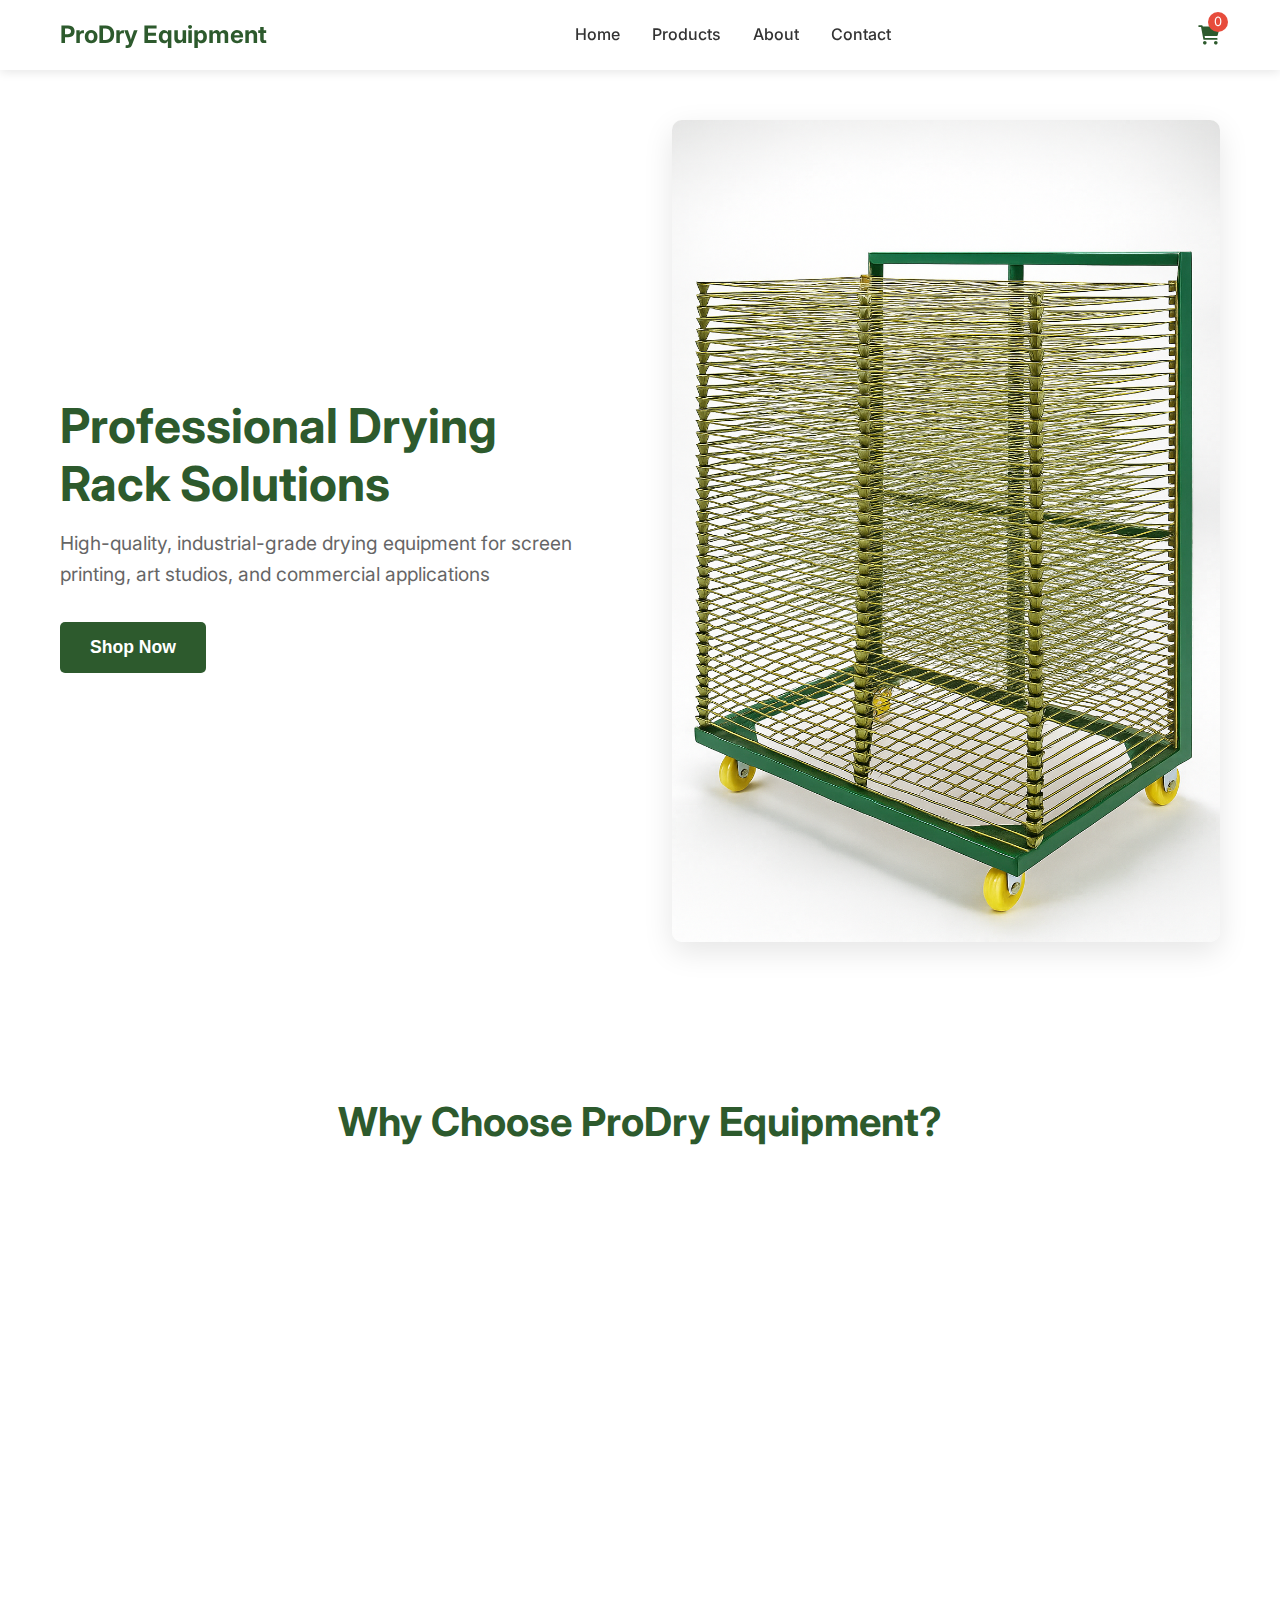
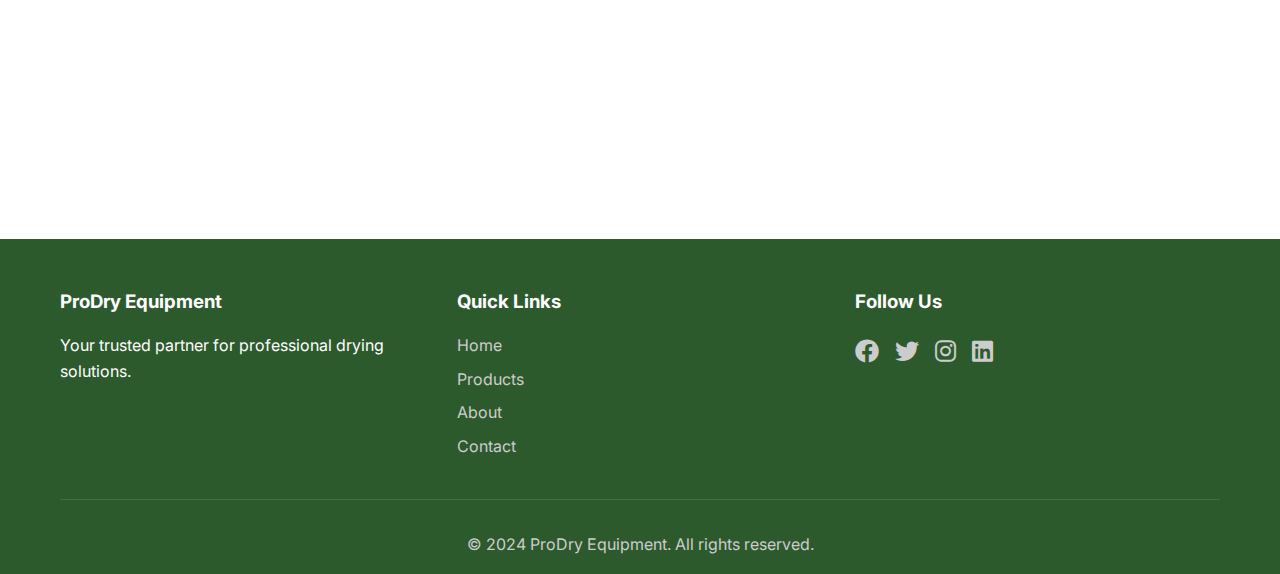
<file: index.html>
<!DOCTYPE html>
<html lang="en">
<head>
    <meta charset="utf-8">
    <meta name="viewport" content="width=device-width, initial-scale=1.0">
    <title>ProDry Equipment - Professional Drying Racks & Screen Printing Solutions</title>
    <link href="style.css" rel="stylesheet" type="text/css" />
    <link href="https://fonts.googleapis.com/css2?family=Inter:wght@300;400;500;600;700&display=swap" rel="stylesheet">
    <link rel="stylesheet" href="https://cdnjs.cloudflare.com/ajax/libs/font-awesome/6.0.0/css/all.min.css">
</head>
<body>
    <!-- Header -->
    <header class="header">
        <nav class="navbar">
            <div class="nav-container">
                <div class="logo">
                    <h2><a href="index.html" style="text-decoration: none; color: inherit;">ProDry Equipment</a></h2>
                </div>
                <ul class="nav-menu">
                    <li><a href="index.html">Home</a></li>
                    <li><a href="products.html">Products</a></li>
                    <li><a href="about.html">About</a></li>
                    <li><a href="contact.html">Contact</a></li>
                </ul>
                <div class="cart-icon">
                    <i class="fas fa-shopping-cart"></i>
                    <span class="cart-count">0</span>
                </div>
                <div class="hamburger">
                    <span></span>
                    <span></span>
                    <span></span>
                </div>
            </div>
        </nav>
    </header>

    <!-- Hero Section -->
    <section id="home" class="hero">
        <div class="hero-content">
            <h1>Professional Drying Rack Solutions</h1>
            <p>High-quality, industrial-grade drying equipment for screen printing, art studios, and commercial applications</p>
            <button class="cta-button" onclick="window.location.href='products.html'">Shop Now</button>
        </div>
        <div class="hero-image">
            <img src="./attached_assets/bbea3416-0fb4-475d-bf47-97d484244f62_1750997634172.png" alt="Professional Drying Rack">
        </div>
    </section>

    <!-- Features Section -->
    <section class="features">
        <div class="container">
            <h2>Why Choose ProDry Equipment?</h2>
            <div class="features-grid">
                <div class="feature">
                    <i class="fas fa-tools"></i>
                    <h3>Professional Grade</h3>
                    <p>Built to withstand heavy commercial use with premium materials and construction.</p>
                </div>
                <div class="feature">
                    <i class="fas fa-shipping-fast"></i>
                    <h3>Fast Shipping</h3>
                    <p>Quick delivery nationwide with careful packaging to ensure your equipment arrives safely.</p>
                </div>
                <div class="feature">
                    <i class="fas fa-shield-alt"></i>
                    <h3>Quality Guarantee</h3>
                    <p>2-year warranty on all products with comprehensive customer support.</p>
                </div>
                <div class="feature">
                    <i class="fas fa-wrench"></i>
                    <h3>Easy Assembly</h3>
                    <p>Simple setup with clear instructions and all necessary hardware included.</p>
                </div>
            </div>
        </div>
    </section>

    <!-- Shopping Cart Modal -->
    <div id="cart-modal" class="modal">
        <div class="modal-content">
            <span class="close">&times;</span>
            <h2>Shopping Cart</h2>
            <div id="cart-items"></div>
            <div class="cart-total">
                <strong>Total: Rs.<span id="cart-total">0.00</span></strong>
            </div>
            <div class="cart-actions">
                <button class="checkout-btn">Proceed to Checkout</button>
                <button class="clear-cart-btn" onclick="clearCart()">Clear Cart</button>
            </div>
        </div>
    </div>

    <!-- Footer -->
    <footer class="footer">
        <div class="container">
            <div class="footer-content">
                <div class="footer-section">
                    <h3>ProDry Equipment</h3>
                    <p>Your trusted partner for professional drying solutions.</p>
                </div>
                <div class="footer-section">
                    <h3>Quick Links</h3>
                    <ul>
                        <li><a href="index.html">Home</a></li>
                        <li><a href="products.html">Products</a></li>
                        <li><a href="about.html">About</a></li>
                        <li><a href="contact.html">Contact</a></li>
                    </ul>
                </div>
                <div class="footer-section">
                    <h3>Follow Us</h3>
                    <div class="social-links">
                        <a href="#"><i class="fab fa-facebook"></i></a>
                        <a href="#"><i class="fab fa-twitter"></i></a>
                        <a href="#"><i class="fab fa-instagram"></i></a>
                        <a href="#"><i class="fab fa-linkedin"></i></a>
                    </div>
                </div>
            </div>
            <div class="footer-bottom">
                <p>&copy; 2024 ProDry Equipment. All rights reserved.</p>
            </div>
        </div>
    </footer>

    <script src="script.js"></script>
</body>
</html>
</file>
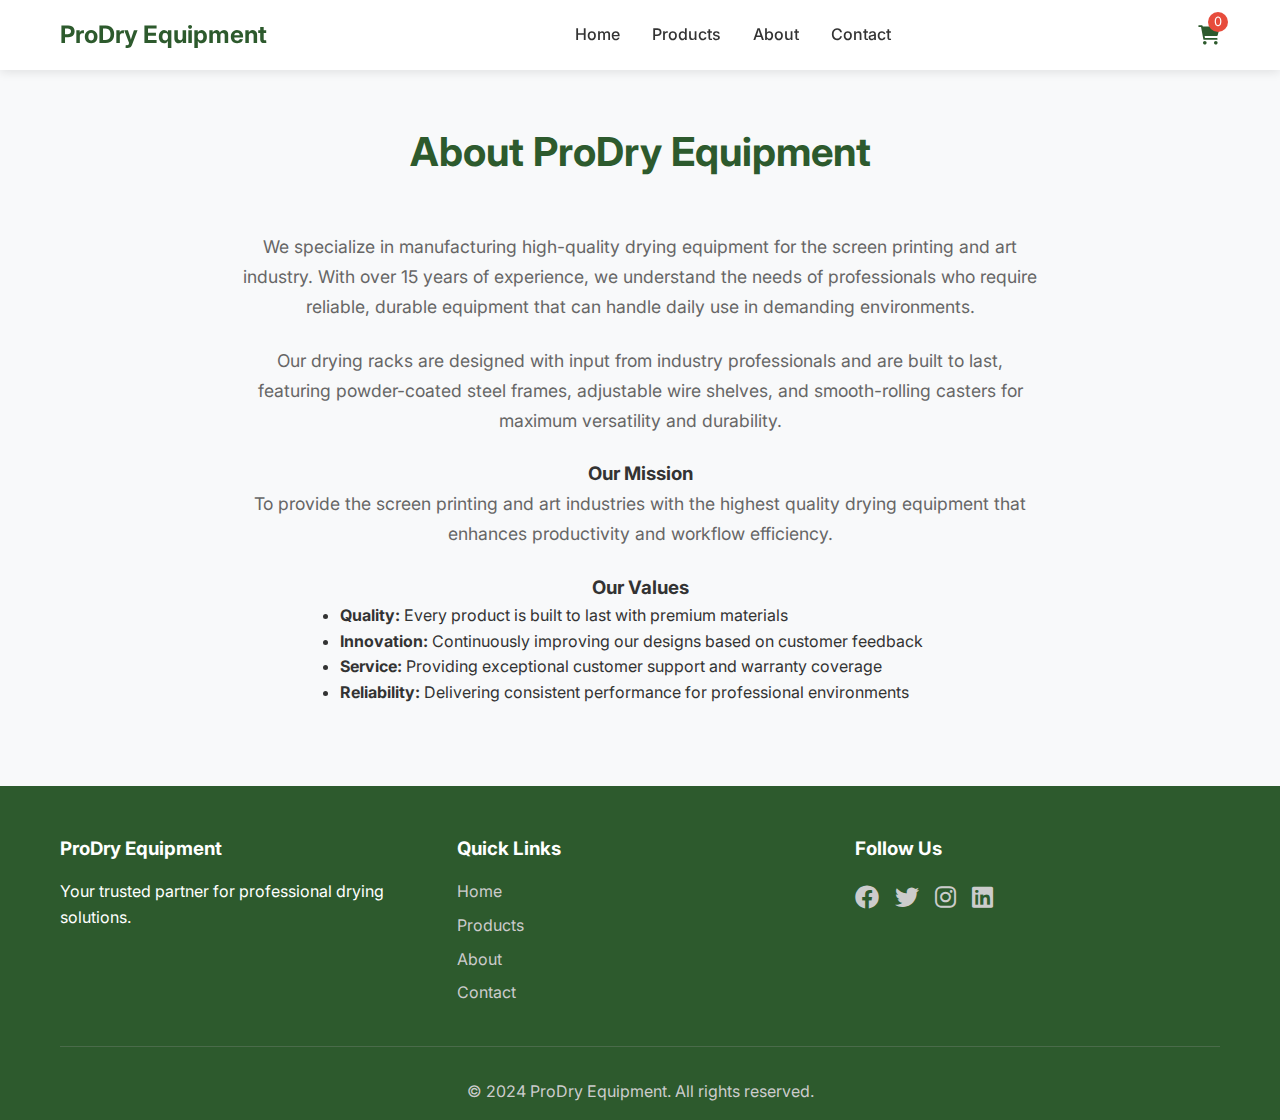
<file: about.html>
<!DOCTYPE html>
<html lang="en">
<head>
    <meta charset="utf-8">
    <meta name="viewport" content="width=device-width, initial-scale=1.0">
    <title>About - ProDry Equipment</title>
    <link href="style.css" rel="stylesheet" type="text/css" />
    <link href="https://fonts.googleapis.com/css2?family=Inter:wght@300;400;500;600;700&display=swap" rel="stylesheet">
    <link rel="stylesheet" href="https://cdnjs.cloudflare.com/ajax/libs/font-awesome/6.0.0/css/all.min.css">
</head>
<body>
    <!-- Header -->
    <header class="header">
        <nav class="navbar">
            <div class="nav-container">
                <div class="logo">
                    <h2><a href="index.html" style="text-decoration: none; color: inherit;">ProDry Equipment</a></h2>
                </div>
                <ul class="nav-menu">
                    <li><a href="index.html">Home</a></li>
                    <li><a href="products.html">Products</a></li>
                    <li><a href="about.html">About</a></li>
                    <li><a href="contact.html">Contact</a></li>
                </ul>
                <div class="cart-icon">
                    <i class="fas fa-shopping-cart"></i>
                    <span class="cart-count">0</span>
                </div>
                <div class="hamburger">
                    <span></span>
                    <span></span>
                    <span></span>
                </div>
            </div>
        </nav>
    </header>

    <!-- About Section -->
    <section id="about" class="about" style="padding-top: 120px;">
        <div class="container">
            <div class="about-content">
                <h2>About ProDry Equipment</h2>
                <p>We specialize in manufacturing high-quality drying equipment for the screen printing and art industry. With over 15 years of experience, we understand the needs of professionals who require reliable, durable equipment that can handle daily use in demanding environments.</p>
                <p>Our drying racks are designed with input from industry professionals and are built to last, featuring powder-coated steel frames, adjustable wire shelves, and smooth-rolling casters for maximum versatility and durability.</p>
                <h3>Our Mission</h3>
                <p>To provide the screen printing and art industries with the highest quality drying equipment that enhances productivity and workflow efficiency.</p>
                <h3>Our Values</h3>
                <ul style="max-width: 600px; margin: 0 auto; text-align: left;">
                    <li><strong>Quality:</strong> Every product is built to last with premium materials</li>
                    <li><strong>Innovation:</strong> Continuously improving our designs based on customer feedback</li>
                    <li><strong>Service:</strong> Providing exceptional customer support and warranty coverage</li>
                    <li><strong>Reliability:</strong> Delivering consistent performance for professional environments</li>
                </ul>
            </div>
        </div>
    </section>

    <!-- Shopping Cart Modal -->
    <div id="cart-modal" class="modal">
        <div class="modal-content">
            <span class="close">&times;</span>
            <h2>Shopping Cart</h2>
            <div id="cart-items"></div>
            <div class="cart-total">
                <strong>Total: Rs.<span id="cart-total">0.00</span></strong>
            </div>
            <div class="cart-actions">
                <button class="checkout-btn">Proceed to Checkout</button>
                <button class="clear-cart-btn" onclick="clearCart()">Clear Cart</button>
            </div>
        </div>
    </div>

    <!-- Footer -->
    <footer class="footer">
        <div class="container">
            <div class="footer-content">
                <div class="footer-section">
                    <h3>ProDry Equipment</h3>
                    <p>Your trusted partner for professional drying solutions.</p>
                </div>
                <div class="footer-section">
                    <h3>Quick Links</h3>
                    <ul>
                        <li><a href="index.html">Home</a></li>
                        <li><a href="products.html">Products</a></li>
                        <li><a href="about.html">About</a></li>
                        <li><a href="contact.html">Contact</a></li>
                    </ul>
                </div>
                <div class="footer-section">
                    <h3>Follow Us</h3>
                    <div class="social-links">
                        <a href="#"><i class="fab fa-facebook"></i></a>
                        <a href="#"><i class="fab fa-twitter"></i></a>
                        <a href="#"><i class="fab fa-instagram"></i></a>
                        <a href="#"><i class="fab fa-linkedin"></i></a>
                    </div>
                </div>
            </div>
            <div class="footer-bottom">
                <p>&copy; 2024 ProDry Equipment. All rights reserved.</p>
            </div>
        </div>
    </footer>

    <script src="script.js"></script>
</body>
</html>
</file>
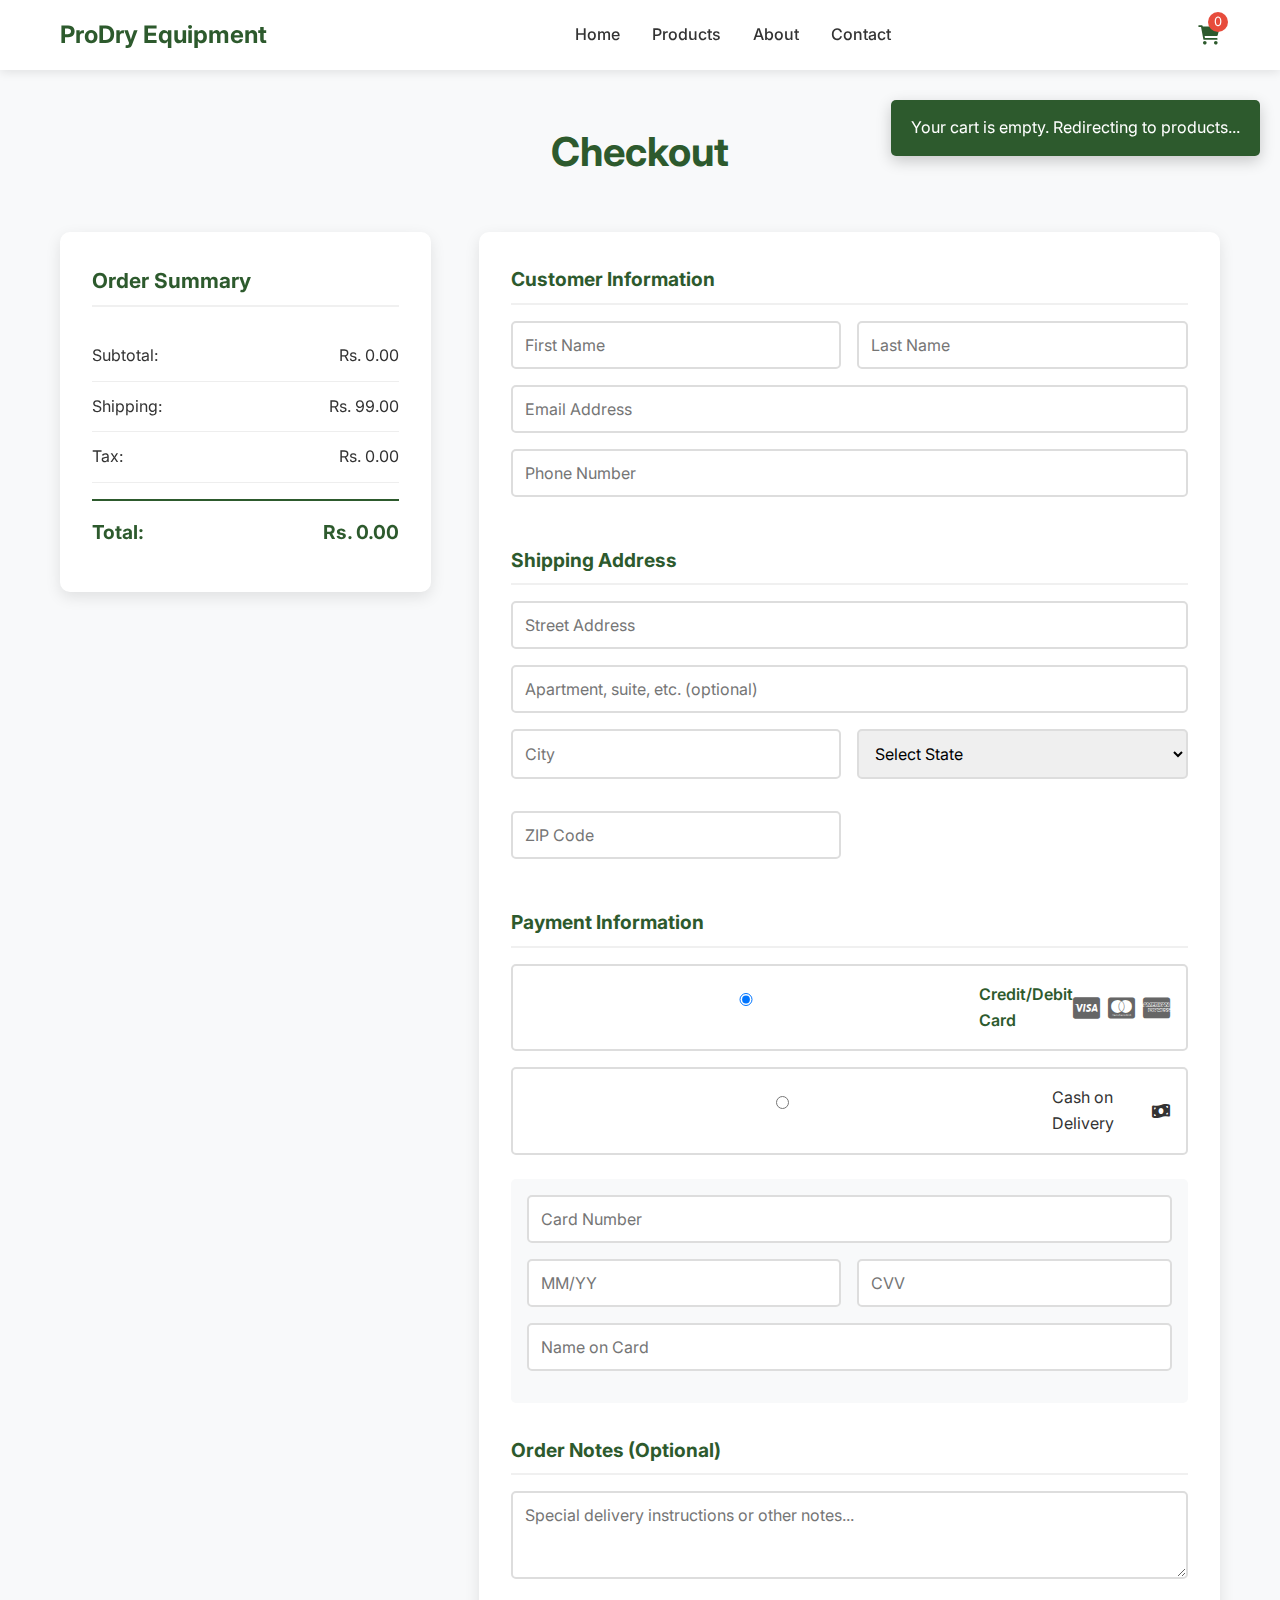
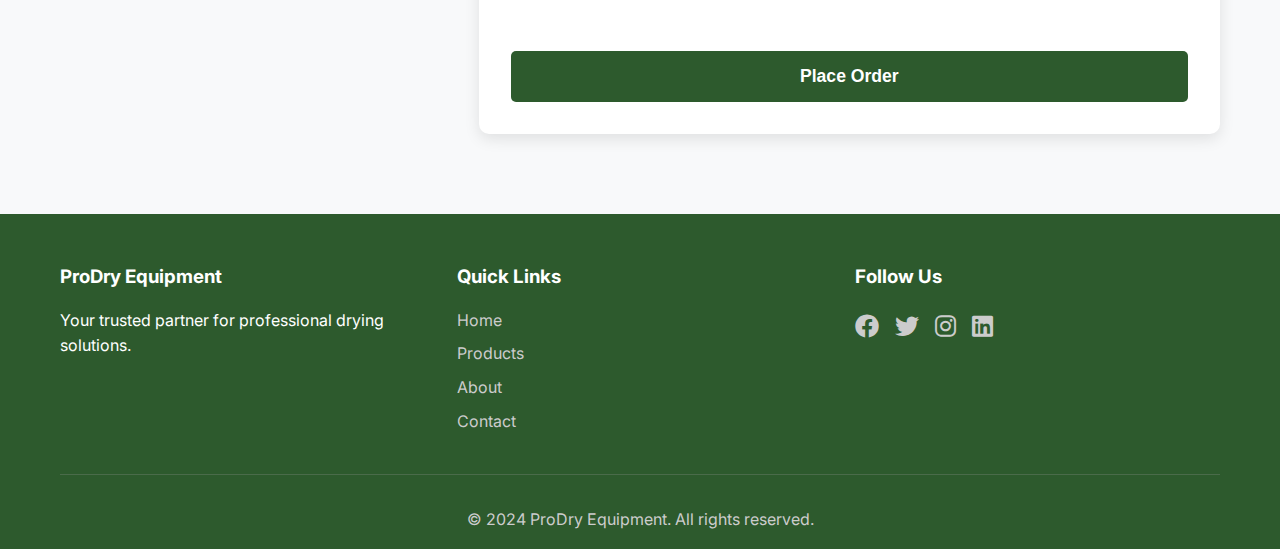
<file: checkout.html>
<!DOCTYPE html>
<html lang="en">
<head>
    <meta charset="utf-8">
    <meta name="viewport" content="width=device-width, initial-scale=1.0">
    <title>Checkout - ProDry Equipment</title>
    <link href="style.css" rel="stylesheet" type="text/css" />
    <link href="https://fonts.googleapis.com/css2?family=Inter:wght@300;400;500;600;700&display=swap" rel="stylesheet">
    <link rel="stylesheet" href="https://cdnjs.cloudflare.com/ajax/libs/font-awesome/6.0.0/css/all.min.css">
</head>
<body>
    <!-- Header -->
    <header class="header">
        <nav class="navbar">
            <div class="nav-container">
                <div class="logo">
                    <h2><a href="index.html" style="text-decoration: none; color: inherit;">ProDry Equipment</a></h2>
                </div>
                <ul class="nav-menu">
                    <li><a href="index.html">Home</a></li>
                    <li><a href="products.html">Products</a></li>
                    <li><a href="about.html">About</a></li>
                    <li><a href="contact.html">Contact</a></li>
                </ul>
                <div class="cart-icon">
                    <i class="fas fa-shopping-cart"></i>
                    <span class="cart-count">0</span>
                </div>
                <div class="hamburger">
                    <span></span>
                    <span></span>
                    <span></span>
                </div>
            </div>
        </nav>
    </header>

    <!-- Checkout Section -->
    <section class="checkout" style="padding-top: 120px;">
        <div class="container">
            <h2>Checkout</h2>
            <div class="checkout-container">
                <!-- Order Summary -->
                <div class="order-summary">
                    <h3>Order Summary</h3>
                    <div id="checkout-items"></div>
                    <div class="summary-row">
                        <span>Subtotal:</span>
                        <span id="checkout-subtotal">Rs. 0.00</span>
                    </div>
                    <div class="summary-row">
                        <span>Shipping:</span>
                        <span id="checkout-shipping">Rs. 99.00</span>
                    </div>
                    <div class="summary-row">
                        <span>Tax:</span>
                        <span id="checkout-tax">Rs. 0.00</span>
                    </div>
                    <div class="summary-row total">
                        <span>Total:</span>
                        <span id="checkout-total">Rs. 0.00</span>
                    </div>
                </div>

                <!-- Checkout Form -->
                <div class="checkout-form">
                    <form id="order-form">
                        <!-- Customer Information -->
                        <div class="form-section">
                            <h3>Customer Information</h3>
                            <div class="form-row">
                                <input type="text" id="firstName" name="firstName" placeholder="First Name" required>
                                <input type="text" id="lastName" name="lastName" placeholder="Last Name" required>
                            </div>
                            <input type="email" id="email" name="email" placeholder="Email Address" required>
                            <input type="tel" id="phone" name="phone" placeholder="Phone Number" required>
                        </div>

                        <!-- Shipping Address -->
                        <div class="form-section">
                            <h3>Shipping Address</h3>
                            <input type="text" id="address" name="address" placeholder="Street Address" required>
                            <input type="text" id="address2" name="address2" placeholder="Apartment, suite, etc. (optional)">
                            <div class="form-row">
                                <input type="text" id="city" name="city" placeholder="City" required>
                                <select id="state" name="state" required>
                                    <option value="">Select State</option>
                                    <option value="AL">Alabama</option>
                                    <option value="CA">California</option>
                                    <option value="FL">Florida</option>
                                    <option value="NY">New York</option>
                                    <option value="TX">Texas</option>
                                    <!-- Add more states as needed -->
                                </select>
                                <input type="text" id="zipCode" name="zipCode" placeholder="ZIP Code" required>
                            </div>
                        </div>

                        <!-- Payment Information -->
                        <div class="form-section">
                            <h3>Payment Information</h3>
                            <div class="payment-methods">
                                <label class="payment-method">
                                    <input type="radio" name="paymentMethod" value="card" checked>
                                    <span>Credit/Debit Card</span>
                                    <div class="card-icons">
                                        <i class="fab fa-cc-visa"></i>
                                        <i class="fab fa-cc-mastercard"></i>
                                        <i class="fab fa-cc-amex"></i>
                                    </div>
                                </label>
                                <label class="payment-method">
                                    <input type="radio" name="paymentMethod" value="cod">
                                    <span>Cash on Delivery</span>
                                    <i class="fas fa-money-bill-wave"></i>
                                </label>
                            </div>
                            
                            <div id="card-details" class="card-details">
                                <input type="text" id="cardNumber" name="cardNumber" placeholder="Card Number" maxlength="19">
                                <div class="form-row">
                                    <input type="text" id="expiryDate" name="expiryDate" placeholder="MM/YY" maxlength="5">
                                    <input type="text" id="cvv" name="cvv" placeholder="CVV" maxlength="4">
                                </div>
                                <input type="text" id="cardName" name="cardName" placeholder="Name on Card">
                            </div>
                        </div>
                        <!-- Order Notes -->
                        <div class="form-section">
                            <h3>Order Notes (Optional)</h3>
                            <textarea id="orderNotes" name="orderNotes" placeholder="Special delivery instructions or other notes..." rows="3"></textarea>
                        </div>
                        <button type="submit" class="place-order-btn">Place Order</button>
                    </form>
                </div>
            </div>
        </div>
    </section>

    <!-- Footer -->
    <footer class="footer">
        <div class="container">
            <div class="footer-content">
                <div class="footer-section">
                    <h3>ProDry Equipment</h3>
                    <p>Your trusted partner for professional drying solutions.</p>
                </div>
                <div class="footer-section">
                    <h3>Quick Links</h3>
                    <ul>
                        <li><a href="index.html">Home</a></li>
                        <li><a href="products.html">Products</a></li>
                        <li><a href="about.html">About</a></li>
                        <li><a href="contact.html">Contact</a></li>
                    </ul>
                </div>
                <div class="footer-section">
                    <h3>Follow Us</h3>
                    <div class="social-links">
                        <a href="#"><i class="fab fa-facebook"></i></a>
                        <a href="#"><i class="fab fa-twitter"></i></a>
                        <a href="#"><i class="fab fa-instagram"></i></a>
                        <a href="#"><i class="fab fa-linkedin"></i></a>
                    </div>
                </div>
            </div>
            <div class="footer-bottom">
                <p>&copy; 2024 ProDry Equipment. All rights reserved.</p>
            </div>
        </div>
    </footer>

    <script src="script.js"></script>
    <script src="https://cdn.emailjs.com/dist/email.min.js"></script>
    <script>
      (function(){
        emailjs.init("XCvSWldDrPsm0DSI9");
      })();
    </script>
</body>
</html>
</file>
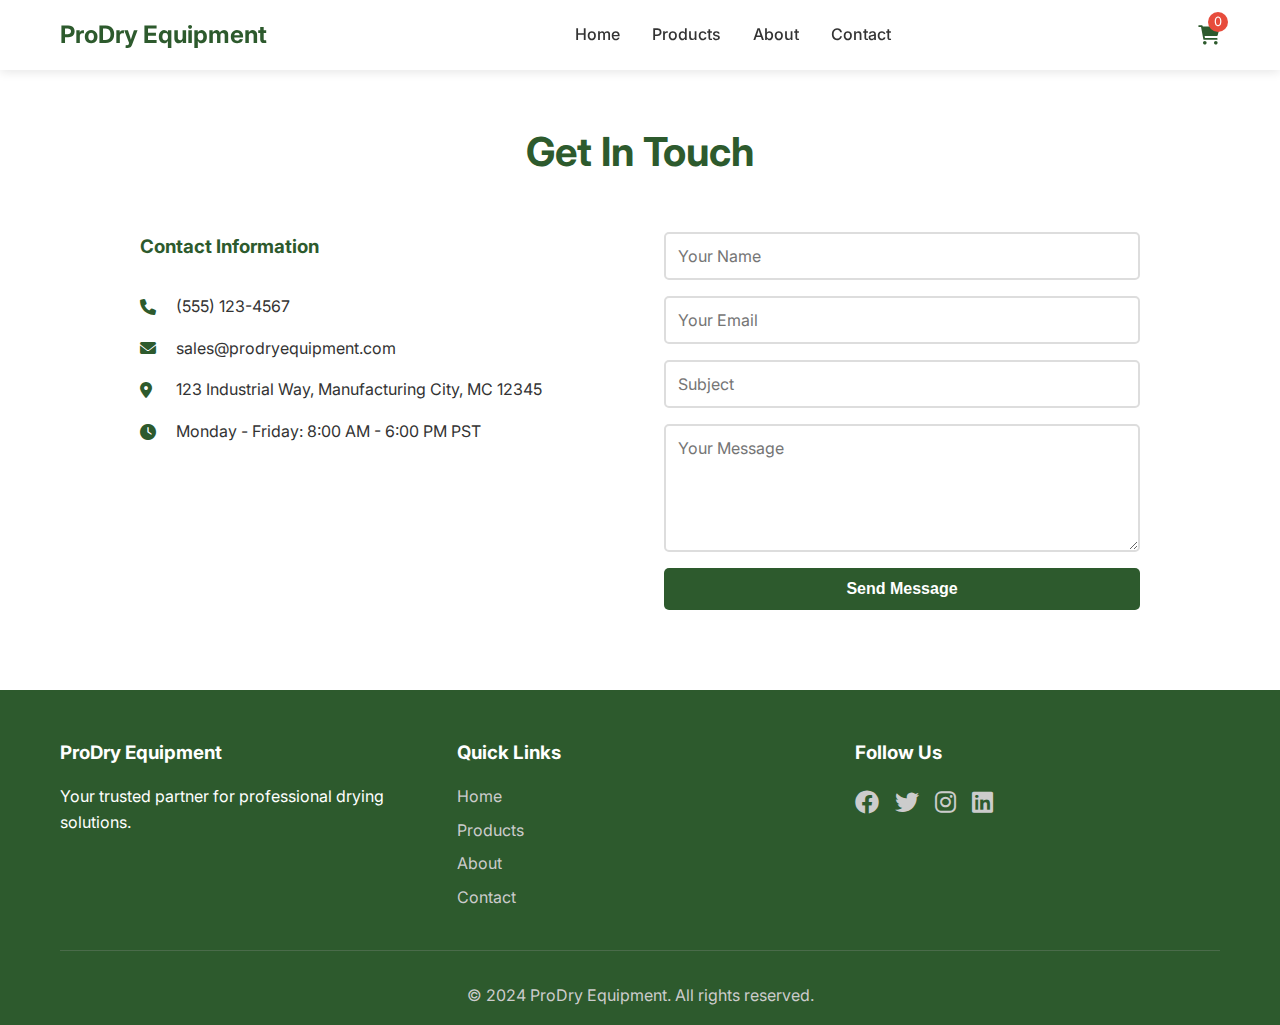
<file: contact.html>
<!DOCTYPE html>
<html lang="en">
<head>
    <meta charset="utf-8">
    <meta name="viewport" content="width=device-width, initial-scale=1.0">
    <title>Contact - ProDry Equipment</title>
    <link href="style.css" rel="stylesheet" type="text/css" />
    <link href="https://fonts.googleapis.com/css2?family=Inter:wght@300;400;500;600;700&display=swap" rel="stylesheet">
    <link rel="stylesheet" href="https://cdnjs.cloudflare.com/ajax/libs/font-awesome/6.0.0/css/all.min.css">
</head>
<body>
    <!-- Header -->
    <header class="header">
        <nav class="navbar">
            <div class="nav-container">
                <div class="logo">
                    <h2><a href="index.html" style="text-decoration: none; color: inherit;">ProDry Equipment</a></h2>
                </div>
                <ul class="nav-menu">
                    <li><a href="index.html">Home</a></li>
                    <li><a href="products.html">Products</a></li>
                    <li><a href="about.html">About</a></li>
                    <li><a href="contact.html">Contact</a></li>
                </ul>
                <div class="cart-icon">
                    <i class="fas fa-shopping-cart"></i>
                    <span class="cart-count">0</span>
                </div>
                <div class="hamburger">
                    <span></span>
                    <span></span>
                    <span></span>
                </div>
            </div>
        </nav>
    </header>

    <!-- Contact Section -->
    <section id="contact" class="contact" style="padding-top: 120px;">
        <div class="container">
            <h2>Get In Touch</h2>
            <div class="contact-grid">
                <div class="contact-info">
                    <h3>Contact Information</h3>
                    <div class="contact-item">
                        <i class="fas fa-phone"></i>
                        <span>(555) 123-4567</span>
                    </div>
                    <div class="contact-item">
                        <i class="fas fa-envelope"></i>
                        <span>sales@prodryequipment.com</span>
                    </div>
                    <div class="contact-item">
                        <i class="fas fa-map-marker-alt"></i>
                        <span>123 Industrial Way, Manufacturing City, MC 12345</span>
                    </div>
                    <div class="contact-item">
                        <i class="fas fa-clock"></i>
                        <span>Monday - Friday: 8:00 AM - 6:00 PM PST</span>
                    </div>
                </div>
                <form class="contact-form">
                    <input type="text" placeholder="Your Name" required>
                    <input type="email" placeholder="Your Email" required>
                    <input type="text" placeholder="Subject" required>
                    <textarea placeholder="Your Message" rows="5" required></textarea>
                    <button type="submit">Send Message</button>
                </form>
            </div>
        </div>
    </section>

    <!-- Shopping Cart Modal -->
    <div id="cart-modal" class="modal">
        <div class="modal-content">
            <span class="close">&times;</span>
            <h2>Shopping Cart</h2>
            <div id="cart-items"></div>
            <div class="cart-total">
                <strong>Total: Rs.<span id="cart-total">0.00</span></strong>
            </div>
            <div class="cart-actions">
                <button class="checkout-btn">Proceed to Checkout</button>
                <button class="clear-cart-btn" onclick="clearCart()">Clear Cart</button>
            </div>
        </div>
    </div>

    <!-- Footer -->
    <footer class="footer">
        <div class="container">
            <div class="footer-content">
                <div class="footer-section">
                    <h3>ProDry Equipment</h3>
                    <p>Your trusted partner for professional drying solutions.</p>
                </div>
                <div class="footer-section">
                    <h3>Quick Links</h3>
                    <ul>
                        <li><a href="index.html">Home</a></li>
                        <li><a href="products.html">Products</a></li>
                        <li><a href="about.html">About</a></li>
                        <li><a href="contact.html">Contact</a></li>
                    </ul>
                </div>
                <div class="footer-section">
                    <h3>Follow Us</h3>
                    <div class="social-links">
                        <a href="#"><i class="fab fa-facebook"></i></a>
                        <a href="#"><i class="fab fa-twitter"></i></a>
                        <a href="#"><i class="fab fa-instagram"></i></a>
                        <a href="#"><i class="fab fa-linkedin"></i></a>
                    </div>
                </div>
            </div>
            <div class="footer-bottom">
                <p>&copy; 2024 ProDry Equipment. All rights reserved.</p>
            </div>
        </div>
    </footer>

    <script src="script.js"></script>
</body>
</html>
</file>
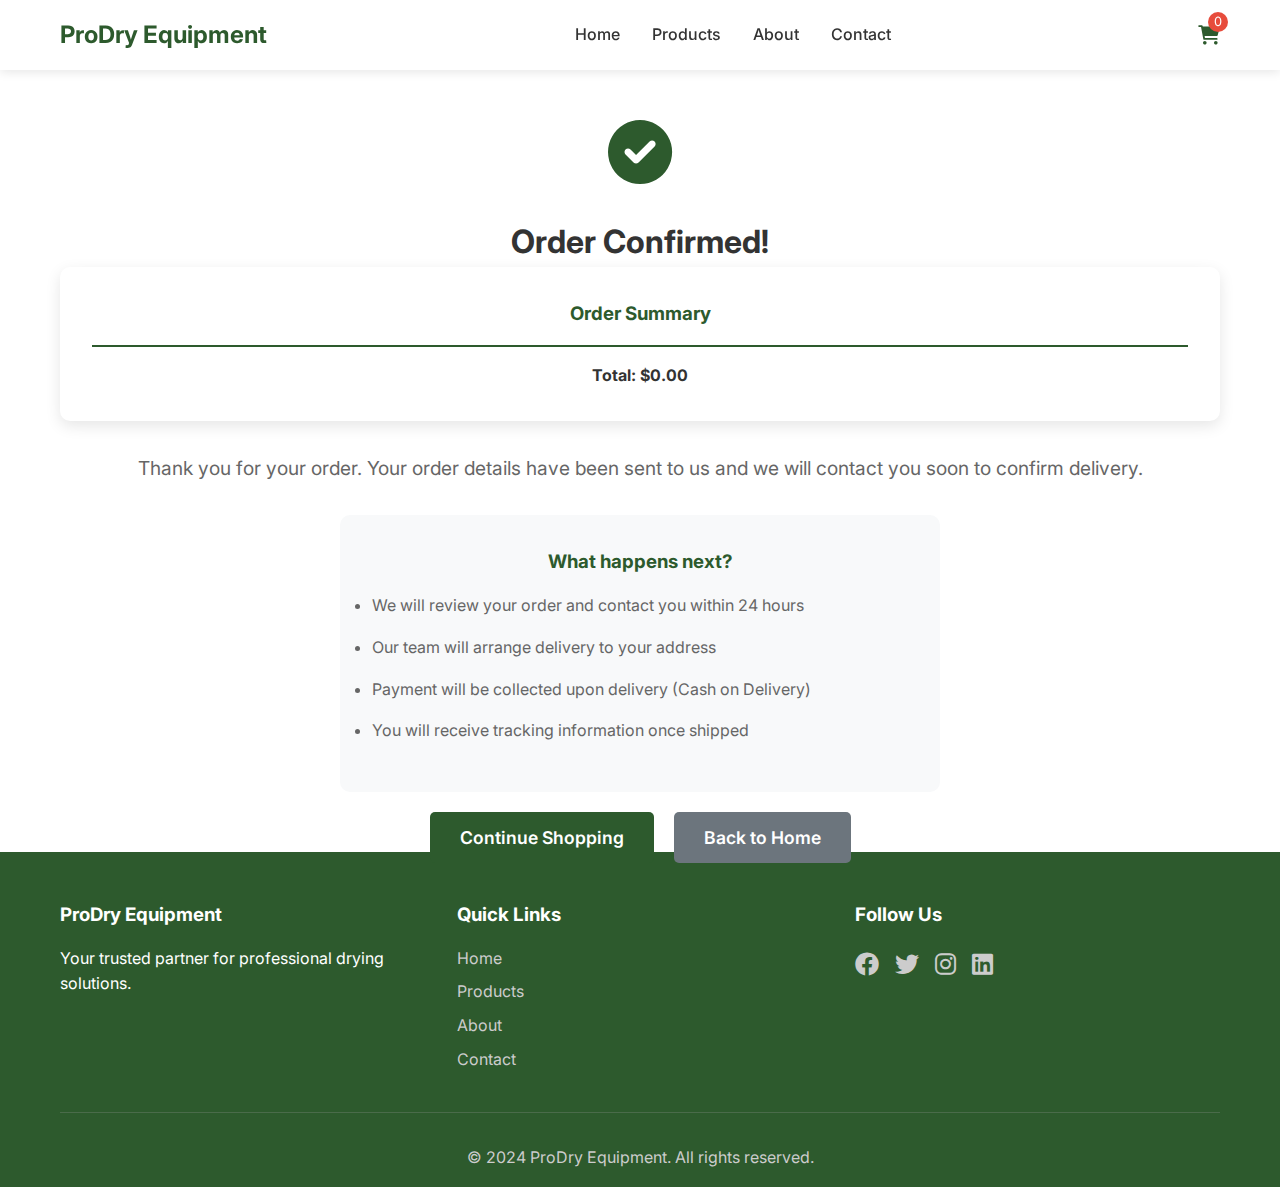
<file: order-confirmation.html>
<!DOCTYPE html>
<html lang="en">
<head>
    <meta charset="utf-8">
    <meta name="viewport" content="width=device-width, initial-scale=1.0">
    <title>Order Confirmation - ProDry Equipment</title>
    <link href="style.css" rel="stylesheet" type="text/css" />
    <link href="https://fonts.googleapis.com/css2?family=Inter:wght@300;400;500;600;700&display=swap" rel="stylesheet">
    <link rel="stylesheet" href="https://cdnjs.cloudflare.com/ajax/libs/font-awesome/6.0.0/css/all.min.css">
</head>
<body>
    <!-- Header -->
    <header class="header">
        <nav class="navbar">
            <div class="nav-container">
                <div class="logo">
                    <h2><a href="index.html" style="text-decoration: none; color: inherit;">ProDry Equipment</a></h2>
                </div>
                <ul class="nav-menu">
                    <li><a href="index.html">Home</a></li>
                    <li><a href="products.html">Products</a></li>
                    <li><a href="about.html">About</a></li>
                    <li><a href="contact.html">Contact</a></li>
                </ul>
                <div class="cart-icon">
                    <i class="fas fa-shopping-cart"></i>
                    <span class="cart-count">0</span>
                </div>
                <div class="hamburger">
                    <span></span>
                    <span></span>
                    <span></span>
                </div>
            </div>
        </nav>
    </header>

    <!-- Order Confirmation Section -->
    <section class="order-confirmation" style="padding-top: 120px; text-align: center; min-height: 60vh;">
        <div class="container">
            <div class="confirmation-content">
                <i class="fas fa-check-circle" style="font-size: 4rem; color: #2d5a2d; margin-bottom: 2rem;"></i>
                <h1>Order Confirmed!</h1>
                <div id="order-details" style="background: white; padding: 2rem; border-radius: 10px; margin-bottom: 2rem; box-shadow: 0 5px 15px rgba(0,0,0,0.1);">
                    <h3 style="color: #2d5a2d; margin-bottom: 1rem;">Order Summary</h3>
                    <div id="confirmed-order-items"></div>
                    <div style="border-top: 2px solid #2d5a2d; margin-top: 1rem; padding-top: 1rem;">
                        <strong>Total: $<span id="confirmed-total">0.00</span></strong>
                    </div>
                </div>
                <p style="font-size: 1.2rem; margin-bottom: 2rem; color: #666;">
                    Thank you for your order. Your order details have been sent to us and we will contact you soon to confirm delivery.
                </p>
                <div class="confirmation-info" style="background: #f8f9fa; padding: 2rem; border-radius: 10px; margin-bottom: 2rem; max-width: 600px; margin-left: auto; margin-right: auto;">
                    <h3 style="color: #2d5a2d; margin-bottom: 1rem;">What happens next?</h3>
                    <ul style="text-align: left; color: #666;">
                        <li style="margin-bottom: 1rem;">We will review your order and contact you within 24 hours</li>
                        <li style="margin-bottom: 1rem;">Our team will arrange delivery to your address</li>
                        <li style="margin-bottom: 1rem;">Payment will be collected upon delivery (Cash on Delivery)</li>
                        <li style="margin-bottom: 1rem;">You will receive tracking information once shipped</li>
                    </ul>
                </div>
                <div class="action-buttons">
                    <a href="products.html" class="cta-button" style="text-decoration: none; margin-right: 1rem;">Continue Shopping</a>
                    <a href="index.html" class="cta-button" style="text-decoration: none; background: #6c757d;">Back to Home</a>
                </div>
            </div>
        </div>
    </section>

    <!-- Footer -->
    <footer class="footer">
        <div class="container">
            <div class="footer-content">
                <div class="footer-section">
                    <h3>ProDry Equipment</h3>
                    <p>Your trusted partner for professional drying solutions.</p>
                </div>
                <div class="footer-section">
                    <h3>Quick Links</h3>
                    <ul>
                        <li><a href="index.html">Home</a></li>
                        <li><a href="products.html">Products</a></li>
                        <li><a href="about.html">About</a></li>
                        <li><a href="contact.html">Contact</a></li>
                    </ul>
                </div>
                <div class="footer-section">
                    <h3>Follow Us</h3>
                    <div class="social-links">
                        <a href="#"><i class="fab fa-facebook"></i></a>
                        <a href="#"><i class="fab fa-twitter"></i></a>
                        <a href="#"><i class="fab fa-instagram"></i></a>
                        <a href="#"><i class="fab fa-linkedin"></i></a>
                    </div>
                </div>
            </div>
            <div class="footer-bottom">
                <p>&copy; 2024 ProDry Equipment. All rights reserved.</p>
            </div>
        </div>
    </footer>

    <script src="script.js"></script>
</body>
</html>
</file>
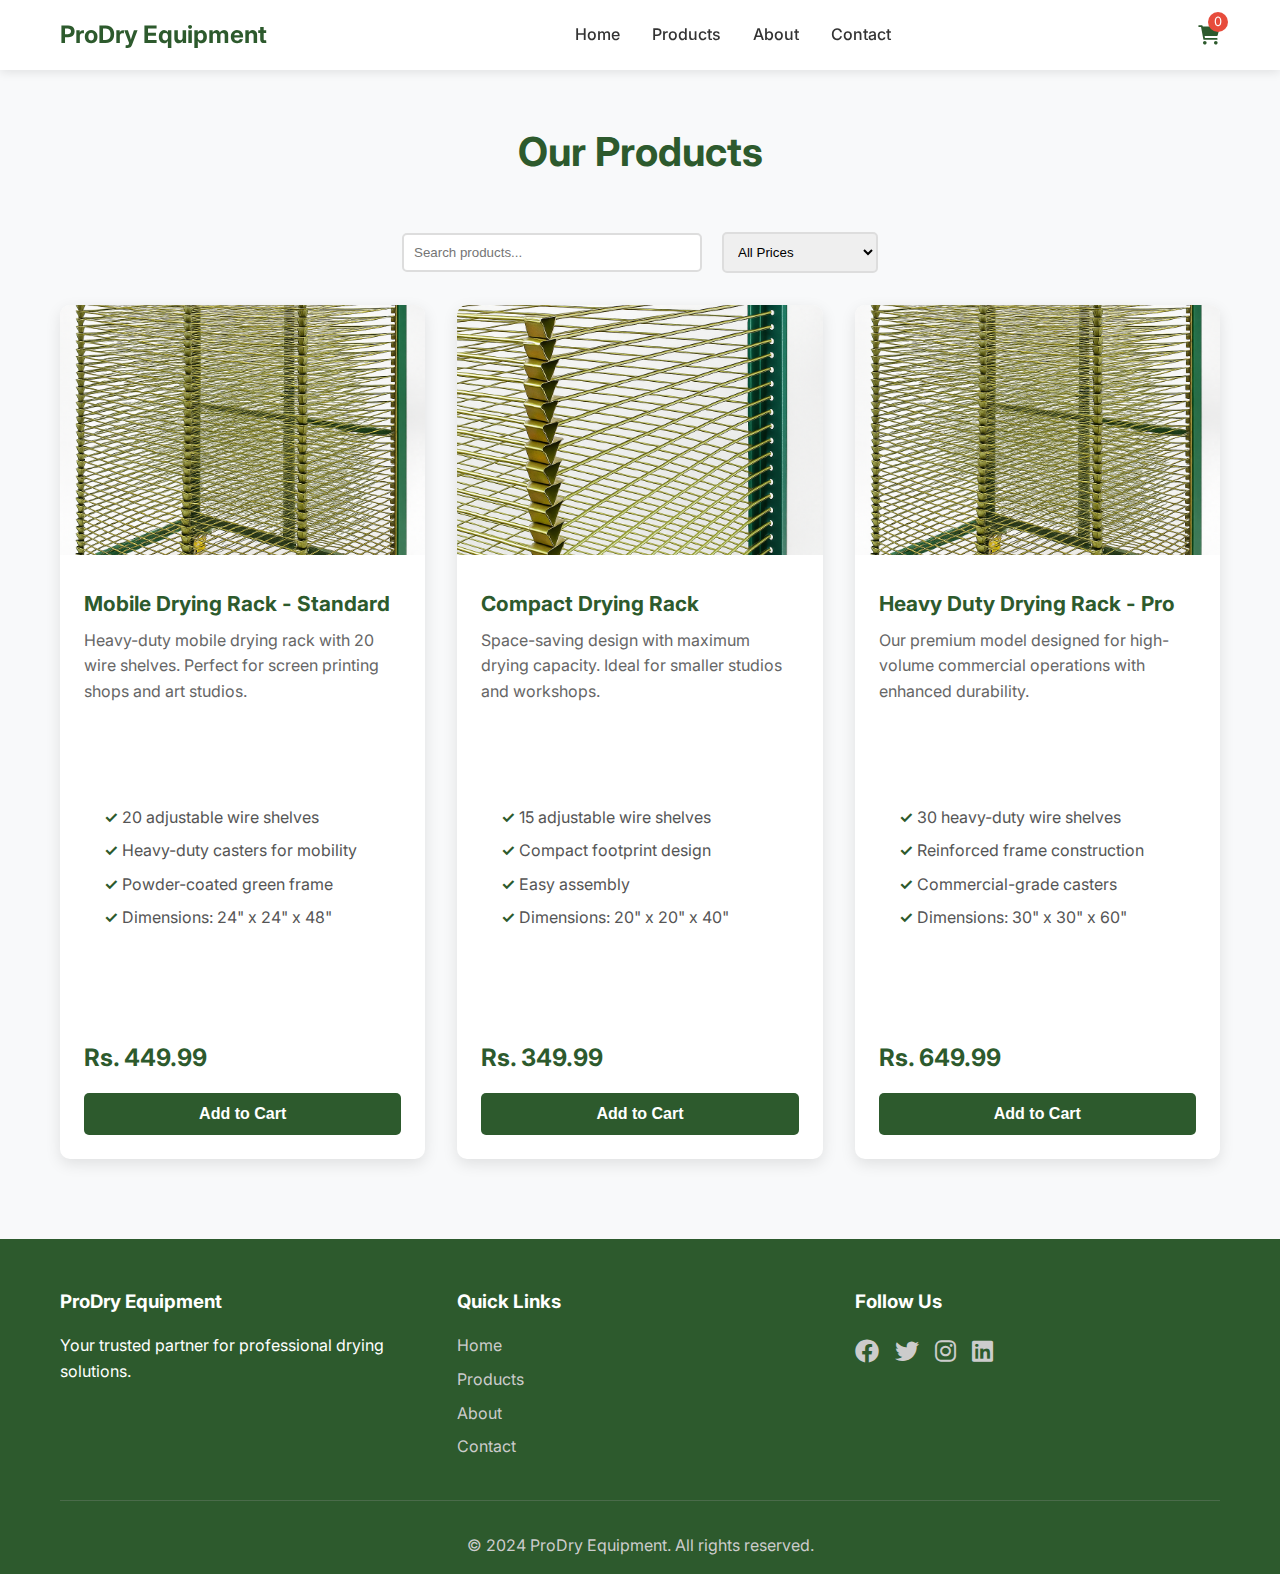
<file: products.html>
<!DOCTYPE html>
<html lang="en">
<head>
    <meta charset="utf-8">
    <meta name="viewport" content="width=device-width, initial-scale=1.0">
    <title>Products - ProDry Equipment</title>
    <link href="style.css" rel="stylesheet" type="text/css" />
    <link href="https://fonts.googleapis.com/css2?family=Inter:wght@300;400;500;600;700&display=swap" rel="stylesheet">
    <link rel="stylesheet" href="https://cdnjs.cloudflare.com/ajax/libs/font-awesome/6.0.0/css/all.min.css">
</head>
<body>
    <!-- Header -->
    <header class="header">
        <nav class="navbar">
            <div class="nav-container">
                <div class="logo">
                    <h2><a href="index.html" style="text-decoration: none; color: inherit;">ProDry Equipment</a></h2>
                </div>
                <ul class="nav-menu">
                    <li><a href="index.html">Home</a></li>
                    <li><a href="products.html">Products</a></li>
                    <li><a href="about.html">About</a></li>
                    <li><a href="contact.html">Contact</a></li>
                </ul>
                <div class="cart-icon">
                    <i class="fas fa-shopping-cart"></i>
                    <span class="cart-count">0</span>
                </div>
                <div class="hamburger">
                    <span></span>
                    <span></span>
                    <span></span>
                </div>
            </div>
        </nav>
    </header>

    <!-- Products Section -->
    <section id="products" class="products" style="padding-top: 120px;">
        <div class="container">
            <h2>Our Products</h2>
            <div class="product-filters" style="margin-bottom: 2rem; text-align: center;">
                <input type="text" id="product-search" placeholder="Search products..." style="padding: 10px; border: 2px solid #ddd; border-radius: 5px; margin-right: 1rem; width: 300px;">
                <select id="price-filter" style="padding: 10px; border: 2px solid #ddd; border-radius: 5px;">
                    <option value="">All Prices</option>
                    <option value="0-500">Under Rs. 500</option>
                    <option value="500-1000">Rs. 500 - Rs. 1000</option>
                    <option value="1000+">Over Rs. 1000</option>
                </select>
            </div>
            <div class="products-grid">
                <div class="product-card">
                    <img src="./attached_assets/bbea3416-0fb4-475d-bf47-97d484244f62_1750997634172.png" alt="Mobile Drying Rack">
                    <div class="product-info">
                        <h3>Mobile Drying Rack - Standard</h3>
                        <p>Heavy-duty mobile drying rack with 20 wire shelves. Perfect for screen printing shops and art studios.</p>
                        <ul class="features">
                            <li>20 adjustable wire shelves</li>
                            <li>Heavy-duty casters for mobility</li>
                            <li>Powder-coated green frame</li>
                            <li>Dimensions: 24" x 24" x 48"</li>
                        </ul>
                        <div class="price">Rs. 449.99</div>
                        <button class="add-to-cart" onclick="addToCart('standard-rack', 449.99)">Add to Cart</button>
                    </div>
                </div>

                <div class="product-card">
                    <img src="./attached_assets/ChatGPT Image Jun 20, 2025, 02_37_11 PM_1750997634170.png" alt="Compact Drying Rack">
                    <div class="product-info">
                        <h3>Compact Drying Rack</h3>
                        <p>Space-saving design with maximum drying capacity. Ideal for smaller studios and workshops.</p>
                        <ul class="features">
                            <li>15 adjustable wire shelves</li>
                            <li>Compact footprint design</li>
                            <li>Easy assembly</li>
                            <li>Dimensions: 20" x 20" x 40"</li>
                        </ul>
                        <div class="price">Rs. 349.99</div>
                        <button class="add-to-cart" onclick="addToCart('compact-rack', 349.99)">Add to Cart</button>
                    </div>
                </div>

                <div class="product-card">
                    <img src="./attached_assets/bbea3416-0fb4-475d-bf47-97d484244f62_1750997634172.png" alt="Heavy Duty Drying Rack">
                    <div class="product-info">
                        <h3>Heavy Duty Drying Rack - Pro</h3>
                        <p>Our premium model designed for high-volume commercial operations with enhanced durability.</p>
                        <ul class="features">
                            <li>30 heavy-duty wire shelves</li>
                            <li>Reinforced frame construction</li>
                            <li>Commercial-grade casters</li>
                            <li>Dimensions: 30" x 30" x 60"</li>
                        </ul>
                        <div class="price">Rs. 649.99</div>
                        <button class="add-to-cart" onclick="addToCart('pro-rack', 649.99)">Add to Cart</button>
                    </div>
                </div>
            </div>
        </div>
    </section>

    <!-- Shopping Cart Modal -->
    <div id="cart-modal" class="modal">
        <div class="modal-content">
            <span class="close">&times;</span>
            <h2>Shopping Cart</h2>
            <div id="cart-items"></div>
            <div class="cart-total">
                <strong>Total: $<span id="cart-total">0.00</span></strong>
            </div>
            <div class="cart-actions">
                <button class="checkout-btn">Proceed to Checkout</button>
                <button class="clear-cart-btn" onclick="clearCart()">Clear Cart</button>
            </div>
        </div>
    </div>

    <!-- Footer -->
    <footer class="footer">
        <div class="container">
            <div class="footer-content">
                <div class="footer-section">
                    <h3>ProDry Equipment</h3>
                    <p>Your trusted partner for professional drying solutions.</p>
                </div>
                <div class="footer-section">
                    <h3>Quick Links</h3>
                    <ul>
                        <li><a href="index.html">Home</a></li>
                        <li><a href="products.html">Products</a></li>
                        <li><a href="about.html">About</a></li>
                        <li><a href="contact.html">Contact</a></li>
                    </ul>
                </div>
                <div class="footer-section">
                    <h3>Follow Us</h3>
                    <div class="social-links">
                        <a href="#"><i class="fab fa-facebook"></i></a>
                        <a href="#"><i class="fab fa-twitter"></i></a>
                        <a href="#"><i class="fab fa-instagram"></i></a>
                        <a href="#"><i class="fab fa-linkedin"></i></a>
                    </div>
                </div>
            </div>
            <div class="footer-bottom">
                <p>&copy; 2024 ProDry Equipment. All rights reserved.</p>
            </div>
        </div>
    </footer>

    <script src="script.js"></script>
</body>
</html>
</file>
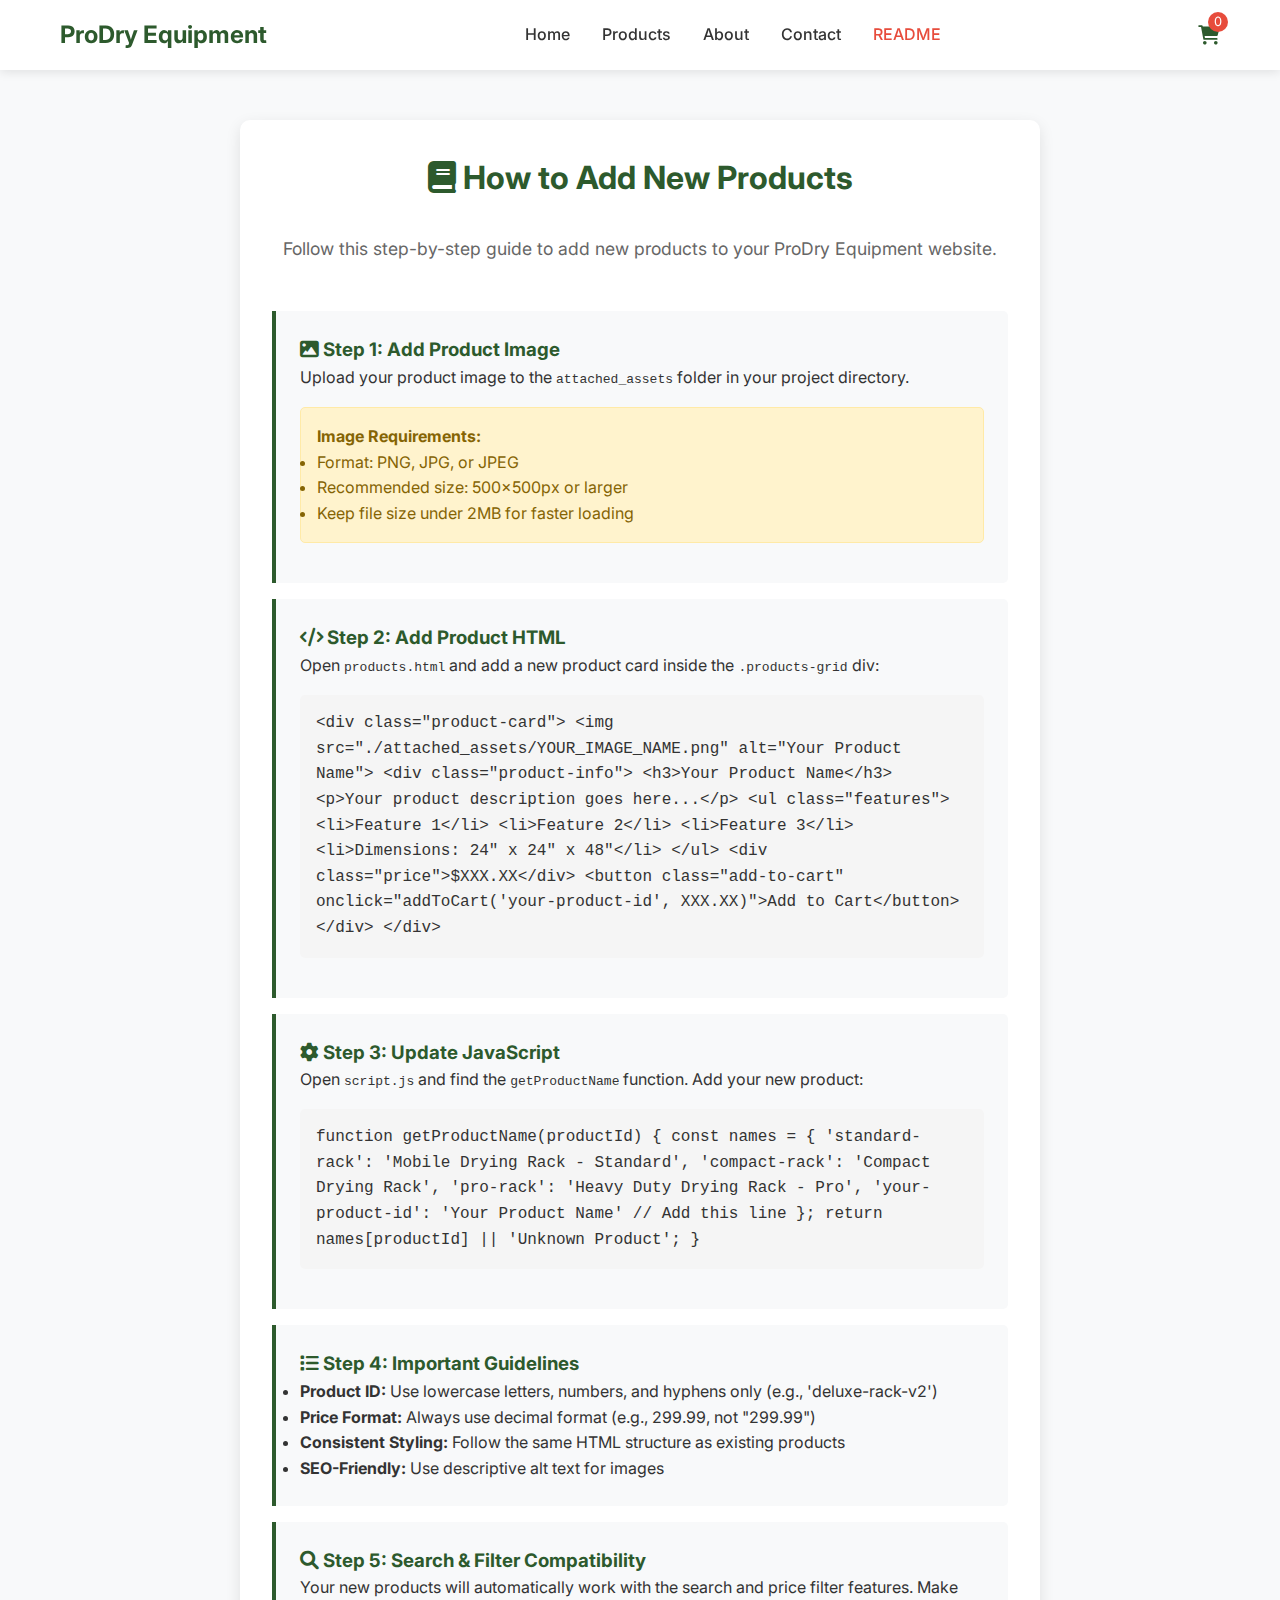
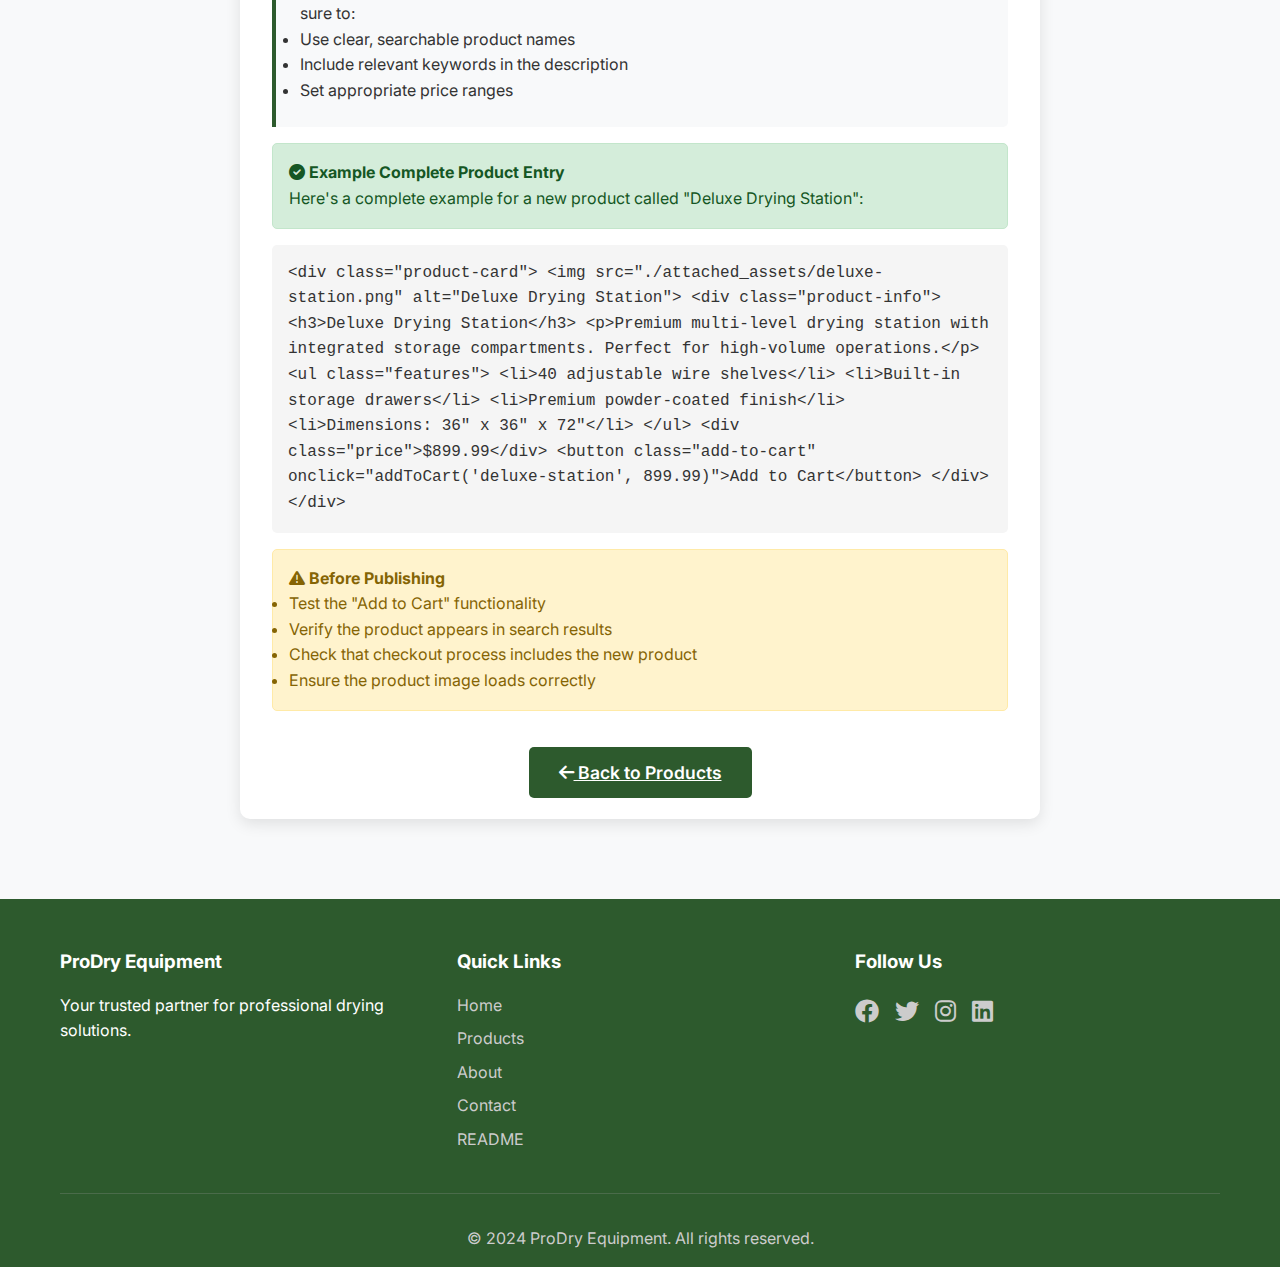
<file: README.html>
<!DOCTYPE html>
<html lang="en">
<head>
    <meta charset="utf-8">
    <meta name="viewport" content="width=device-width, initial-scale=1.0">
    <title>README - How to Add Products | ProDry Equipment</title>
    <link href="style.css" rel="stylesheet" type="text/css" />
    <link href="https://fonts.googleapis.com/css2?family=Inter:wght@300;400;500;600;700&display=swap" rel="stylesheet">
    <link rel="stylesheet" href="https://cdnjs.cloudflare.com/ajax/libs/font-awesome/6.0.0/css/all.min.css">
    <style>
        .readme-content {
            max-width: 800px;
            margin: 0 auto;
            padding: 2rem;
            background: white;
            border-radius: 10px;
            box-shadow: 0 5px 15px rgba(0,0,0,0.1);
        }
        .code-block {
            background: #f5f5f5;
            padding: 1rem;
            border-radius: 5px;
            font-family: 'Courier New', monospace;
            margin: 1rem 0;
            overflow-x: auto;
        }
        .step {
            background: #f8f9fa;
            padding: 1.5rem;
            margin: 1rem 0;
            border-left: 4px solid #2d5a2d;
            border-radius: 0 5px 5px 0;
        }
        .step h3 {
            color: #2d5a2d;
            margin-top: 0;
        }
        .warning {
            background: #fff3cd;
            border: 1px solid #ffeaa7;
            color: #856404;
            padding: 1rem;
            border-radius: 5px;
            margin: 1rem 0;
        }
        .success {
            background: #d4edda;
            border: 1px solid #c3e6cb;
            color: #155724;
            padding: 1rem;
            border-radius: 5px;
            margin: 1rem 0;
        }
    </style>
</head>
<body>
    <!-- Header -->
    <header class="header">
        <nav class="navbar">
            <div class="nav-container">
                <div class="logo">
                    <h2><a href="index.html" style="text-decoration: none; color: inherit;">ProDry Equipment</a></h2>
                </div>
                <ul class="nav-menu">
                    <li><a href="index.html">Home</a></li>
                    <li><a href="products.html">Products</a></li>
                    <li><a href="about.html">About</a></li>
                    <li><a href="contact.html">Contact</a></li>
                    <li><a href="README.html" style="color: #e74c3c;">README</a></li>
                </ul>
                <div class="cart-icon">
                    <i class="fas fa-shopping-cart"></i>
                    <span class="cart-count">0</span>
                </div>
                <div class="hamburger">
                    <span></span>
                    <span></span>
                    <span></span>
                </div>
            </div>
        </nav>
    </header>

    <!-- README Content -->
    <section style="padding-top: 120px; padding-bottom: 80px; background: #f8f9fa;">
        <div class="container">
            <div class="readme-content">
                <h1 style="color: #2d5a2d; text-align: center; margin-bottom: 2rem;">
                    <i class="fas fa-book"></i> How to Add New Products
                </h1>
                
                <p style="font-size: 1.1rem; text-align: center; color: #666; margin-bottom: 3rem;">
                    Follow this step-by-step guide to add new products to your ProDry Equipment website.
                </p>

                <div class="step">
                    <h3><i class="fas fa-image"></i> Step 1: Add Product Image</h3>
                    <p>Upload your product image to the <code>attached_assets</code> folder in your project directory.</p>
                    <div class="warning">
                        <strong>Image Requirements:</strong>
                        <ul>
                            <li>Format: PNG, JPG, or JPEG</li>
                            <li>Recommended size: 500x500px or larger</li>
                            <li>Keep file size under 2MB for faster loading</li>
                        </ul>
                    </div>
                </div>

                <div class="step">
                    <h3><i class="fas fa-code"></i> Step 2: Add Product HTML</h3>
                    <p>Open <code>products.html</code> and add a new product card inside the <code>.products-grid</code> div:</p>
                    <div class="code-block">
&lt;div class="product-card"&gt;
    &lt;img src="./attached_assets/YOUR_IMAGE_NAME.png" alt="Your Product Name"&gt;
    &lt;div class="product-info"&gt;
        &lt;h3&gt;Your Product Name&lt;/h3&gt;
        &lt;p&gt;Your product description goes here...&lt;/p&gt;
        &lt;ul class="features"&gt;
            &lt;li&gt;Feature 1&lt;/li&gt;
            &lt;li&gt;Feature 2&lt;/li&gt;
            &lt;li&gt;Feature 3&lt;/li&gt;
            &lt;li&gt;Dimensions: 24" x 24" x 48"&lt;/li&gt;
        &lt;/ul&gt;
        &lt;div class="price"&gt;$XXX.XX&lt;/div&gt;
        &lt;button class="add-to-cart" onclick="addToCart('your-product-id', XXX.XX)"&gt;Add to Cart&lt;/button&gt;
    &lt;/div&gt;
&lt;/div&gt;
                    </div>
                </div>

                <div class="step">
                    <h3><i class="fas fa-cog"></i> Step 3: Update JavaScript</h3>
                    <p>Open <code>script.js</code> and find the <code>getProductName</code> function. Add your new product:</p>
                    <div class="code-block">
function getProductName(productId) {
    const names = {
        'standard-rack': 'Mobile Drying Rack - Standard',
        'compact-rack': 'Compact Drying Rack',
        'pro-rack': 'Heavy Duty Drying Rack - Pro',
        'your-product-id': 'Your Product Name'  // Add this line
    };
    return names[productId] || 'Unknown Product';
}
                    </div>
                </div>

                <div class="step">
                    <h3><i class="fas fa-list"></i> Step 4: Important Guidelines</h3>
                    <ul>
                        <li><strong>Product ID:</strong> Use lowercase letters, numbers, and hyphens only (e.g., 'deluxe-rack-v2')</li>
                        <li><strong>Price Format:</strong> Always use decimal format (e.g., 299.99, not "299.99")</li>
                        <li><strong>Consistent Styling:</strong> Follow the same HTML structure as existing products</li>
                        <li><strong>SEO-Friendly:</strong> Use descriptive alt text for images</li>
                    </ul>
                </div>

                <div class="step">
                    <h3><i class="fas fa-search"></i> Step 5: Search & Filter Compatibility</h3>
                    <p>Your new products will automatically work with the search and price filter features. Make sure to:</p>
                    <ul>
                        <li>Use clear, searchable product names</li>
                        <li>Include relevant keywords in the description</li>
                        <li>Set appropriate price ranges</li>
                    </ul>
                </div>

                <div class="success">
                    <h4><i class="fas fa-check-circle"></i> Example Complete Product Entry</h4>
                    <p>Here's a complete example for a new product called "Deluxe Drying Station":</p>
                </div>

                <div class="code-block">
&lt;div class="product-card"&gt;
    &lt;img src="./attached_assets/deluxe-station.png" alt="Deluxe Drying Station"&gt;
    &lt;div class="product-info"&gt;
        &lt;h3&gt;Deluxe Drying Station&lt;/h3&gt;
        &lt;p&gt;Premium multi-level drying station with integrated storage compartments. Perfect for high-volume operations.&lt;/p&gt;
        &lt;ul class="features"&gt;
            &lt;li&gt;40 adjustable wire shelves&lt;/li&gt;
            &lt;li&gt;Built-in storage drawers&lt;/li&gt;
            &lt;li&gt;Premium powder-coated finish&lt;/li&gt;
            &lt;li&gt;Dimensions: 36" x 36" x 72"&lt;/li&gt;
        &lt;/ul&gt;
        &lt;div class="price"&gt;$899.99&lt;/div&gt;
        &lt;button class="add-to-cart" onclick="addToCart('deluxe-station', 899.99)"&gt;Add to Cart&lt;/button&gt;
    &lt;/div&gt;
&lt;/div&gt;
                </div>

                <div class="warning">
                    <h4><i class="fas fa-exclamation-triangle"></i> Before Publishing</h4>
                    <ul>
                        <li>Test the "Add to Cart" functionality</li>
                        <li>Verify the product appears in search results</li>
                        <li>Check that checkout process includes the new product</li>
                        <li>Ensure the product image loads correctly</li>
                    </ul>
                </div>

                <div style="text-align: center; margin-top: 3rem;">
                    <a href="products.html" class="cta-button">
                        <i class="fas fa-arrow-left"></i> Back to Products
                    </a>
                </div>
            </div>
        </div>
    </section>

    <!-- Shopping Cart Modal -->
    <div id="cart-modal" class="modal">
        <div class="modal-content">
            <span class="close">&times;</span>
            <h2>Shopping Cart</h2>
            <div id="cart-items"></div>
            <div class="cart-total">
                <strong>Total: $<span id="cart-total">0.00</span></strong>
            </div>
            <div class="cart-actions">
                <button class="checkout-btn">Proceed to Checkout</button>
                <button class="clear-cart-btn" onclick="clearCart()">Clear Cart</button>
            </div>
        </div>
    </div>

    <!-- Footer -->
    <footer class="footer">
        <div class="container">
            <div class="footer-content">
                <div class="footer-section">
                    <h3>ProDry Equipment</h3>
                    <p>Your trusted partner for professional drying solutions.</p>
                </div>
                <div class="footer-section">
                    <h3>Quick Links</h3>
                    <ul>
                        <li><a href="index.html">Home</a></li>
                        <li><a href="products.html">Products</a></li>
                        <li><a href="about.html">About</a></li>
                        <li><a href="contact.html">Contact</a></li>
                        <li><a href="README.html">README</a></li>
                    </ul>
                </div>
                <div class="footer-section">
                    <h3>Follow Us</h3>
                    <div class="social-links">
                        <a href="#"><i class="fab fa-facebook"></i></a>
                        <a href="#"><i class="fab fa-twitter"></i></a>
                        <a href="#"><i class="fab fa-instagram"></i></a>
                        <a href="#"><i class="fab fa-linkedin"></i></a>
                    </div>
                </div>
            </div>
            <div class="footer-bottom">
                <p>&copy; 2024 ProDry Equipment. All rights reserved.</p>
            </div>
        </div>
    </footer>

    <script src="script.js"></script>
</body>
</html>
</file>
<file: style.css>
* {
    margin: 0;
    padding: 0;
    box-sizing: border-box;
}

body {
    font-family: 'Inter', sans-serif;
    line-height: 1.6;
    color: #333;
}

.container {
    max-width: 1200px;
    margin: 0 auto;
    padding: 0 20px;
}

/* Header */
.header {
    background: #fff;
    box-shadow: 0 2px 10px rgba(0,0,0,0.1);
    position: fixed;
    width: 100%;
    top: 0;
    z-index: 1000;
}

.navbar {
    padding: 1rem 0;
}

.nav-container {
    max-width: 1200px;
    margin: 0 auto;
    padding: 0 20px;
    display: flex;
    justify-content: space-between;
    align-items: center;
}

.logo h2 {
    color: #2d5a2d;
    font-weight: 700;
}

.nav-menu {
    display: flex;
    list-style: none;
    gap: 2rem;
}

.nav-menu a {
    text-decoration: none;
    color: #333;
    font-weight: 500;
    transition: color 0.3s;
}

.nav-menu a:hover {
    color: #2d5a2d;
}

.cart-icon {
    position: relative;
    cursor: pointer;
    font-size: 1.2rem;
    color: #2d5a2d;
}

.cart-count {
    position: absolute;
    top: -8px;
    right: -8px;
    background: #e74c3c;
    color: white;
    border-radius: 50%;
    width: 20px;
    height: 20px;
    display: flex;
    align-items: center;
    justify-content: center;
    font-size: 0.8rem;
}

.hamburger {
    display: none;
    flex-direction: column;
    cursor: pointer;
}

.hamburger span {
    width: 25px;
    height: 3px;
    background: #333;
    margin: 3px 0;
    transition: 0.3s;
}

.hamburger.active span:nth-child(1) {
    transform: rotate(-45deg) translate(-5px, 6px);
}

.hamburger.active span:nth-child(2) {
    opacity: 0;
}

.hamburger.active span:nth-child(3) {
    transform: rotate(45deg) translate(-5px, -6px);
}

/* Hero Section */
.hero {
    display: flex;
    align-items: center;
    min-height: 100vh;
    padding: 120px 20px 60px;
    max-width: 1200px;
    margin: 0 auto;
    gap: 4rem;
}

.hero-content {
    flex: 1;
}

.hero-content h1 {
    font-size: 3rem;
    font-weight: 700;
    color: #2d5a2d;
    margin-bottom: 1rem;
    line-height: 1.2;
}

.hero-content p {
    font-size: 1.2rem;
    margin-bottom: 2rem;
    color: #666;
}

.cta-button {
    background: #2d5a2d;
    color: white;
    border: none;
    padding: 15px 30px;
    font-size: 1.1rem;
    font-weight: 600;
    border-radius: 5px;
    cursor: pointer;
    transition: background 0.3s;
}

.cta-button:hover {
    background: #1a4a1a;
}

.hero-image {
    flex: 1;
    text-align: center;
}

.hero-image img {
    max-width: 100%;
    height: auto;
    border-radius: 10px;
    box-shadow: 0 10px 30px rgba(0,0,0,0.1);
}

/* Products Section */
.products {
    padding: 80px 20px;
    background: #f8f9fa;
}

.products h2 {
    text-align: center;
    font-size: 2.5rem;
    margin-bottom: 3rem;
    color: #2d5a2d;
}

.products-grid {
    display: grid;
    grid-template-columns: repeat(auto-fit, minmax(350px, 1fr));
    gap: 2rem;
    max-width: 1200px;
    margin: 0 auto;
}

.product-card {
    background: white;
    border-radius: 10px;
    overflow: hidden;
    box-shadow: 0 5px 15px rgba(0,0,0,0.1);
    transition: transform 0.3s;
}

.product-card:hover {
    transform: translateY(-5px);
}

.product-card img {
    width: 100%;
    height: 250px;
    object-fit: cover;
}

.product-info {
    padding: 1.5rem;
}

.product-info h3 {
    color: #2d5a2d;
    margin-bottom: 0.5rem;
    font-size: 1.3rem;
}

.product-info p {
    color: #666;
    margin-bottom: 1rem;
}

.features {
    list-style: none;
    margin-bottom: 1.5rem;
}

.features li {
    padding: 0.25rem 0;
    color: #555;
}

.features li:before {
    content: "✓ ";
    color: #2d5a2d;
    font-weight: bold;
}

.price {
    font-size: 1.5rem;
    font-weight: 700;
    color: #2d5a2d;
    margin-bottom: 1rem;
}

.add-to-cart {
    width: 100%;
    background: #2d5a2d;
    color: white;
    border: none;
    padding: 12px;
    font-size: 1rem;
    font-weight: 600;
    border-radius: 5px;
    cursor: pointer;
    transition: background 0.3s;
}

.add-to-cart:hover {
    background: #1a4a1a;
}

/* Features Section */
.features {
    padding: 80px 20px;
    background: white;
}

.features h2 {
    text-align: center;
    font-size: 2.5rem;
    margin-bottom: 3rem;
    color: #2d5a2d;
}

.features-grid {
    display: grid;
    grid-template-columns: repeat(auto-fit, minmax(250px, 1fr));
    gap: 2rem;
    max-width: 1000px;
    margin: 0 auto;
}

.feature {
    text-align: center;
    padding: 2rem;
}

.feature i {
    font-size: 3rem;
    color: #2d5a2d;
    margin-bottom: 1rem;
}

.feature h3 {
    margin-bottom: 1rem;
    color: #333;
}

.feature p {
    color: #666;
}

/* About Section */
.about {
    padding: 80px 20px;
    background: #f8f9fa;
}

.about h2 {
    text-align: center;
    font-size: 2.5rem;
    margin-bottom: 3rem;
    color: #2d5a2d;
}

.about-content {
    max-width: 800px;
    margin: 0 auto;
    text-align: center;
}

.about-content p {
    font-size: 1.1rem;
    margin-bottom: 1.5rem;
    color: #666;
    line-height: 1.7;
}

/* Contact Section */
.contact {
    padding: 80px 20px;
    background: white;
}

.contact h2 {
    text-align: center;
    font-size: 2.5rem;
    margin-bottom: 3rem;
    color: #2d5a2d;
}

.contact-grid {
    display: grid;
    grid-template-columns: 1fr 1fr;
    gap: 3rem;
    max-width: 1000px;
    margin: 0 auto;
}

.contact-info h3 {
    margin-bottom: 2rem;
    color: #2d5a2d;
}

.contact-item {
    display: flex;
    align-items: center;
    margin-bottom: 1rem;
    gap: 1rem;
}

.contact-item i {
    color: #2d5a2d;
    width: 20px;
}

.contact-form {
    display: flex;
    flex-direction: column;
    gap: 1rem;
}

.contact-form input,
.contact-form textarea {
    padding: 12px;
    border: 2px solid #ddd;
    border-radius: 5px;
    font-family: inherit;
    font-size: 1rem;
}

.contact-form input:focus,
.contact-form textarea:focus {
    outline: none;
    border-color: #2d5a2d;
}

.contact-form button {
    background: #2d5a2d;
    color: white;
    border: none;
    padding: 12px;
    font-size: 1rem;
    font-weight: 600;
    border-radius: 5px;
    cursor: pointer;
    transition: background 0.3s;
}

.contact-form button:hover {
    background: #1a4a1a;
}

/* Modal */
.modal {
    display: none;
    position: fixed;
    z-index: 2000;
    left: 0;
    top: 0;
    width: 100%;
    height: 100%;
    background-color: rgba(0,0,0,0.5);
}

.modal-content {
    background-color: white;
    margin: 5% auto;
    padding: 2rem;
    border-radius: 10px;
    width: 90%;
    max-width: 600px;
    position: relative;
}

.close {
    position: absolute;
    right: 1rem;
    top: 1rem;
    font-size: 2rem;
    cursor: pointer;
    color: #999;
}

.close:hover {
    color: #333;
}

.cart-items {
    margin: 2rem 0;
}

.cart-item {
    display: flex;
    justify-content: space-between;
    align-items: center;
    padding: 1rem 0;
    border-bottom: 1px solid #eee;
}

.cart-total {
    text-align: right;
    font-size: 1.2rem;
    margin: 1rem 0;
}

.cart-actions {
    display: flex;
    gap: 1rem;
    margin-top: 2rem;
}

.checkout-btn,
.clear-cart-btn {
    flex: 1;
    padding: 12px;
    border: none;
    border-radius: 5px;
    font-size: 1rem;
    font-weight: 600;
    cursor: pointer;
    transition: background 0.3s;
}

.checkout-btn {
    background: #2d5a2d;
    color: white;
}

.checkout-btn:hover {
    background: #1a4a1a;
}

.clear-cart-btn {
    background: #e74c3c;
    color: white;
}

.clear-cart-btn:hover {
    background: #c0392b;
}

/* Footer */
.footer {
    background: #2d5a2d;
    color: white;
    padding: 3rem 20px 1rem;
}

.footer-content {
    display: grid;
    grid-template-columns: repeat(auto-fit, minmax(250px, 1fr));
    gap: 2rem;
    max-width: 1200px;
    margin: 0 auto;
}

.footer-section h3 {
    margin-bottom: 1rem;
}

.footer-section ul {
    list-style: none;
}

.footer-section ul li {
    margin-bottom: 0.5rem;
}

.footer-section a {
    color: #ccc;
    text-decoration: none;
    transition: color 0.3s;
}

.footer-section a:hover {
    color: white;
}

.social-links {
    display: flex;
    gap: 1rem;
}

.social-links a {
    font-size: 1.5rem;
}

.footer-bottom {
    text-align: center;
    margin-top: 2rem;
    padding-top: 2rem;
    border-top: 1px solid #4a6b4a;
    color: #ccc;
}

/* Checkout Page */
.checkout {
    padding: 80px 20px;
    background: #f8f9fa;
    min-height: 100vh;
}

.checkout h2 {
    text-align: center;
    font-size: 2.5rem;
    margin-bottom: 3rem;
    color: #2d5a2d;
}

.checkout-container {
    display: grid;
    grid-template-columns: 1fr 2fr;
    gap: 3rem;
    max-width: 1200px;
    margin: 0 auto;
}

.order-summary {
    background: white;
    border-radius: 10px;
    padding: 2rem;
    box-shadow: 0 5px 15px rgba(0,0,0,0.1);
    height: fit-content;
    position: sticky;
    top: 140px;
}

.order-summary h3 {
    color: #2d5a2d;
    margin-bottom: 1.5rem;
    font-size: 1.3rem;
    border-bottom: 2px solid #f0f0f0;
    padding-bottom: 0.5rem;
}

.checkout-item {
    display: flex;
    justify-content: space-between;
    align-items: center;
    padding: 1rem 0;
    border-bottom: 1px solid #eee;
}

.checkout-item:last-child {
    border-bottom: none;
}

.item-info h4 {
    color: #333;
    font-size: 1rem;
    margin-bottom: 0.25rem;
}

.item-info p {
    color: #666;
    font-size: 0.9rem;
}

.item-price {
    font-weight: 600;
    color: #2d5a2d;
}

.summary-row {
    display: flex;
    justify-content: space-between;
    align-items: center;
    padding: 0.75rem 0;
    border-bottom: 1px solid #eee;
}

.summary-row.total {
    border-top: 2px solid #2d5a2d;
    border-bottom: none;
    font-size: 1.2rem;
    font-weight: 700;
    color: #2d5a2d;
    margin-top: 1rem;
    padding-top: 1rem;
}

.checkout-form {
    background: white;
    border-radius: 10px;
    padding: 2rem;
    box-shadow: 0 5px 15px rgba(0,0,0,0.1);
}

.form-section {
    margin-bottom: 2rem;
}

.form-section h3 {
    color: #2d5a2d;
    margin-bottom: 1rem;
    font-size: 1.2rem;
    border-bottom: 2px solid #f0f0f0;
    padding-bottom: 0.5rem;
}

.form-row {
    display: grid;
    grid-template-columns: 1fr 1fr;
    gap: 1rem;
}

.form-row.three-col {
    grid-template-columns: 2fr 1fr 1fr;
}

#order-form input,
#order-form select,
#order-form textarea {
    width: 100%;
    padding: 12px;
    border: 2px solid #ddd;
    border-radius: 5px;
    font-family: inherit;
    font-size: 1rem;
    margin-bottom: 1rem;
    transition: border-color 0.3s;
}

#order-form input:focus,
#order-form select:focus,
#order-form textarea:focus {
    outline: none;
    border-color: #2d5a2d;
}

.payment-methods {
    margin-bottom: 1.5rem;
}

.payment-method {
    display: flex;
    align-items: center;
    justify-content: space-between;
    padding: 1rem;
    border: 2px solid #ddd;
    border-radius: 5px;
    margin-bottom: 1rem;
    cursor: pointer;
    transition: border-color 0.3s;
}

.payment-method:hover {
    border-color: #2d5a2d;
}

.payment-method input[type="radio"] {
    margin: 0;
    margin-right: 1rem;
}

.payment-method input[type="radio"]:checked + span {
    color: #2d5a2d;
    font-weight: 600;
}

.card-icons {
    display: flex;
    gap: 0.5rem;
    font-size: 1.5rem;
    color: #666;
}

.card-details {
    padding: 1rem;
    background: #f8f9fa;
    border-radius: 5px;
    margin-top: 1rem;
}

.place-order-btn {
    width: 100%;
    background: #2d5a2d;
    color: white;
    border: none;
    padding: 15px;
    font-size: 1.1rem;
    font-weight: 600;
    border-radius: 5px;
    cursor: pointer;
    transition: background 0.3s;
    margin-top: 1rem;
}

.place-order-btn:hover {
    background: #1a4a1a;
}

.place-order-btn:disabled {
    background: #ccc;
    cursor: not-allowed;
}

.loading-spinner {
    border: 3px solid #f3f3f3;
    border-top: 3px solid #2d5a2d;
    border-radius: 50%;
    width: 20px;
    height: 20px;
    animation: spin 1s linear infinite;
    display: inline-block;
    margin-right: 10px;
}

@keyframes spin {
    0% { transform: rotate(0deg); }
    100% { transform: rotate(360deg); }
}

.error-message {
    background: #f8d7da;
    color: #721c24;
    padding: 10px;
    border-radius: 5px;
    margin: 10px 0;
    border: 1px solid #f5c6cb;
}

/* Responsive Design */
@media (max-width: 768px) {
    .hamburger {
        display: flex;
    }
    
    .nav-menu {
        position: fixed;
        left: -100%;
        top: 70px;
        flex-direction: column;
        background-color: white;
        width: 100%;
        text-align: center;
        transition: 0.3s;
        box-shadow: 0 10px 27px rgba(0,0,0,0.05);
        z-index: 999;
        padding: 2rem 0;
    }

    .nav-menu.active {
        left: 0;
    }

    .nav-menu li {
        margin: 1rem 0;
    }
    
    .hero {
        flex-direction: column;
        text-align: center;
        gap: 2rem;
    }
    
    .hero-content h1 {
        font-size: 2rem;
    }
    
    .products-grid {
        grid-template-columns: 1fr;
    }
    
    .features-grid {
        grid-template-columns: 1fr;
    }
    
    .contact-grid {
        grid-template-columns: 1fr;
    }
    
    .cart-actions {
        flex-direction: column;
    }
    
    .checkout-container {
        grid-template-columns: 1fr;
        gap: 2rem;
    }
    
    .order-summary {
        position: static;
        order: 2;
    }
    
    .checkout-form {
        order: 1;
    }
    
    .form-row {
        grid-template-columns: 1fr;
    }
}

@media (max-width: 480px) {
    .hero-content h1 {
        font-size: 1.5rem;
    }
    
    .products h2,
    .features h2,
    .about h2,
    .contact h2 {
        font-size: 2rem;
    }
}
</file>
